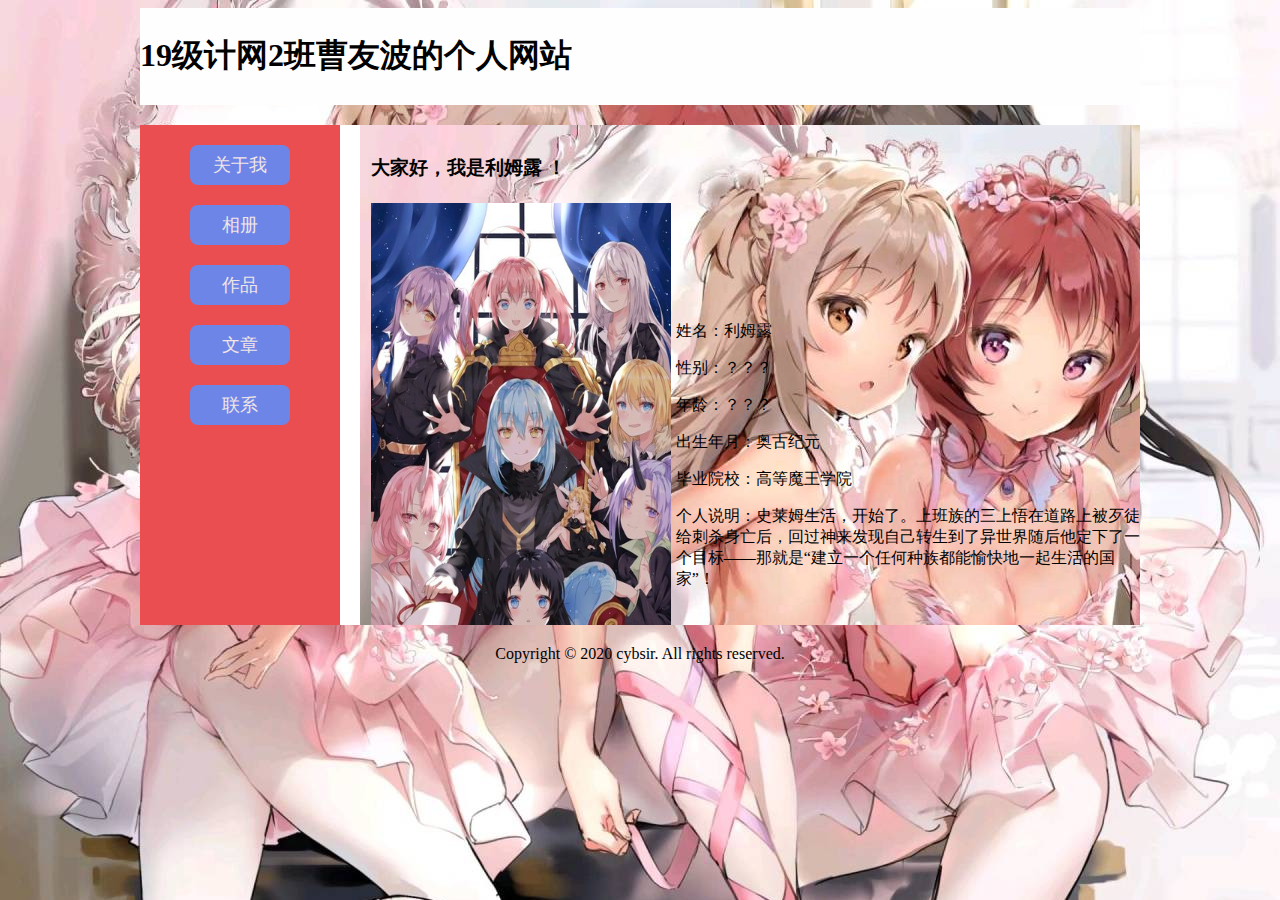
<file: index.html>
<!doctype html>
<html>
<head>
<meta charset="utf-8">
<title>19级计网2班-曹友波</title>
<link href="style.css" rel="stylesheet" type="text/css">
<style type="text/css">
body {
	background-image: url(tp/ssc.jpg);
}
</style>
</head>

<body>
<header class="header">
  <h1>19级计网2班曹友波的个人网站</h1>
</header>
<main class="main">
  <nav class="navbar"><a href="about.html" target="iframe">关于我</a>
    <a href="photo.html" target="iframe">相册</a>
    <a href="works.html" target="iframe">作品</a>
	<a href="article.html" target="iframe">文章</a>
  <a href="bbs.html" target="iframe">联系</a></nav>
  <section class="section">
    <iframe src="about.html" name="iframe" scrolling="no"></iframe>
  </section>
</main>
<footer class="footer">
  <p>Copyright © 2020 cybsir. All rights reserved.</p>
</footer>
</body>
</html>
</file>
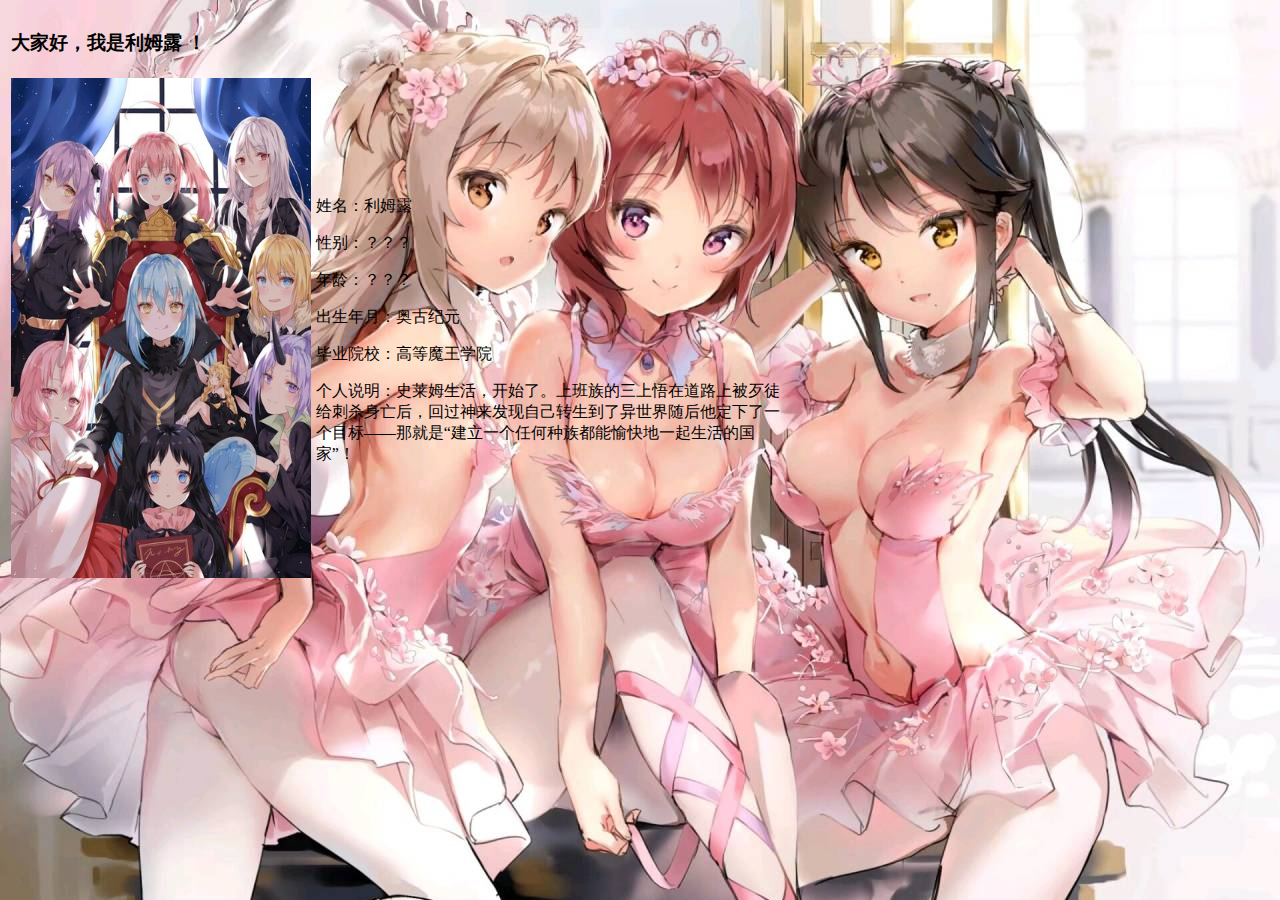
<file: about.html>
<!doctype html>
<html>
<head>
<meta charset="utf-8">
<title>19级计网2班-曹友波</title>
<style type="text/css">
body {
	background-image: url(tp/ssc.jpg);
}
</style>
</head>

<body>
<table width="780">
  <tbody>
    <tr>
      <td width="300" height="20"><h3>大家好，我是利姆露 ！</h3></td>
      <td width="468">&nbsp;</td>
    </tr>
    <tr>
      <td height="502"><img src="tp/scsa.jpg" width="300" height="500" alt=""/></td>
      <td><p>姓名：利姆露</p>
      <p>性别：？？？</p>
      <p>年龄：？？？</p>
      <p>出生年月：奥古纪元</p>
      <p>毕业院校：高等魔王学院      </p>
      <p>个人说明：史莱姆生活，开始了。上班族的三上悟在道路上被歹徒给刺杀身亡后，回过神来发现自己转生到了异世界随后他定下了一个目标——那就是&ldquo;建立一个任何种族都能愉快地一起生活的国家&rdquo;！</p></td>
    </tr>
  </tbody>
</table>
<p>&nbsp;</p>
</body>
</html>
</file>
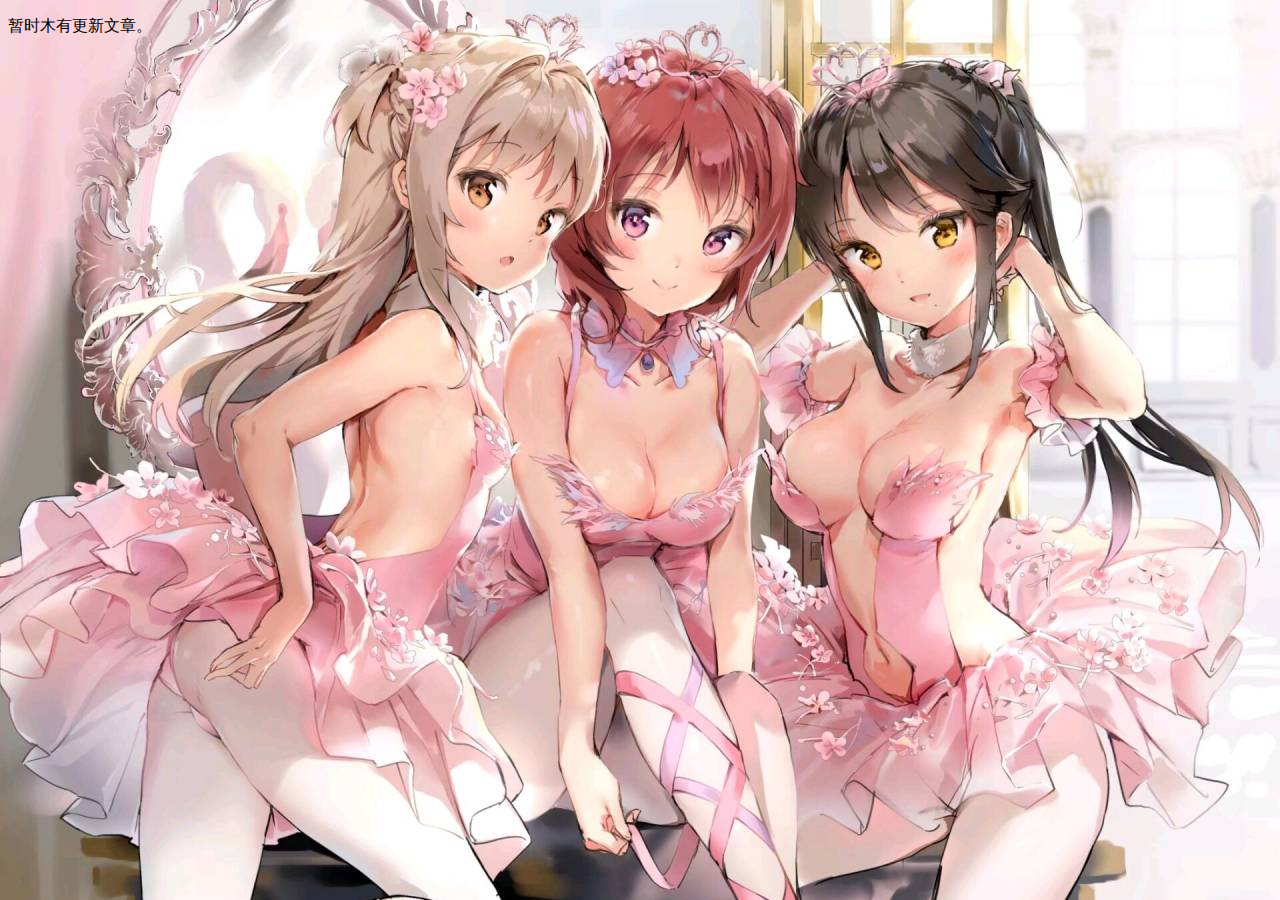
<file: article.html>
<!doctype html>
<html>
<head>
<meta charset="utf-8">
<title>19级计网2班-曹友波</title>
<style type="text/css">
body {
	background-image: url(tp/ssc.jpg);
}
</style>
</head>

<body>
<p>暂时木有更新文章。</p>
<p>&nbsp;</p>
</body>
</html>
</file>
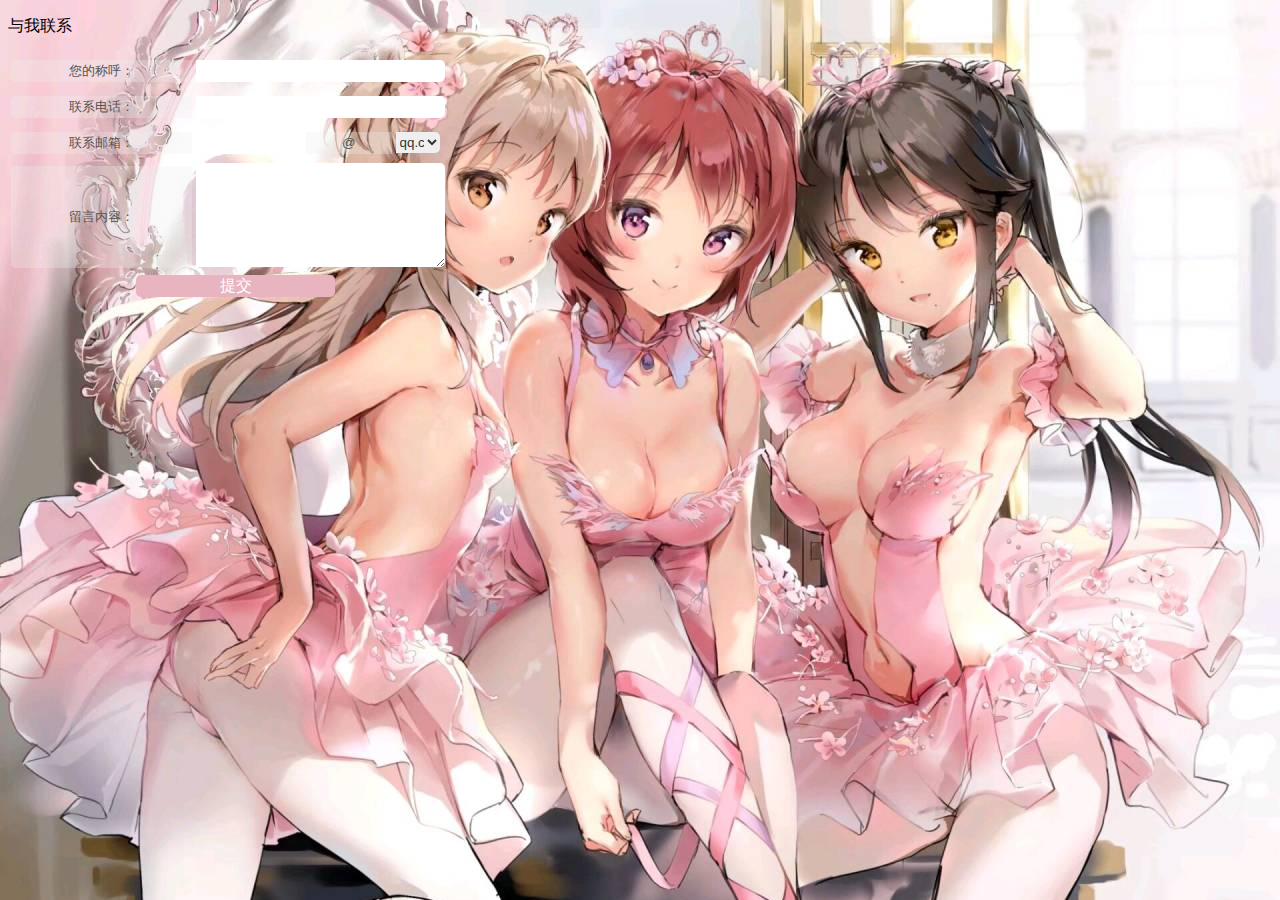
<file: bbs.html>
<!doctype html>
<html>
<head>
<meta charset="utf-8">
<title>19级计网2班-曹友波</title>
<style type="text/css">
body {
	background-image: url(tp/ssc.jpg);
}
</style>
<link href="style.css" rel="stylesheet" type="text/css">
</head>

<body>
<p>与我联系</p>
<table width="599">
  <tbody>
    <tr>
      <td width="166" height="30"><input name="textfield" type="text" disabled="disabled" class="d-text" id="textfield" value="您的称呼："></td>
      <td width="421"><input name="textfield2" type="text" class="text1" id="textfield2"></td>
    </tr>
    <tr>
      <td height="33"><input name="textfield3" type="text" disabled="disabled" class="d-text" id="textfield3" value="联系电话："></td>
      <td><input name="textfield4" type="text" class="text1" id="textfield4"></td>
    </tr>
    <tr>
      <td height="32"><input name="textfield5" type="text" disabled="disabled" class="d-text" id="textfield5" value="联系邮箱："></td>
      <td><input name="textfield6" type="text" class="text2" id="textfield6">
      <input name="textfield7" type="text" disabled="disabled" class="mail1" id="textfield7" value="@">
      <select name="select" class="mail2" id="select">
        <option>qq.com</option>
        <option>126.com</option>
        <option>163.com</option>
        <option>msn.com</option>
        <option>gmail.com</option>
        <option>yahoo.com</option>
        <option>sina.com</option>
      </select></td>
    </tr>
    <tr>
      <td><input name="textfield8" type="text" disabled="disabled" class="d-area" id="textfield8" value="留言内容："></td>
      <td><textarea name="textarea" class="areatext" id="textarea"></textarea></td>
    </tr>
    <tr>
      <td align="center"><input name="submit" type="submit" class="submit" id="submit" value="提交"></td>
</tr>
  </tbody>
</table>
<p>&nbsp;</p>
</body>
</html>
</file>
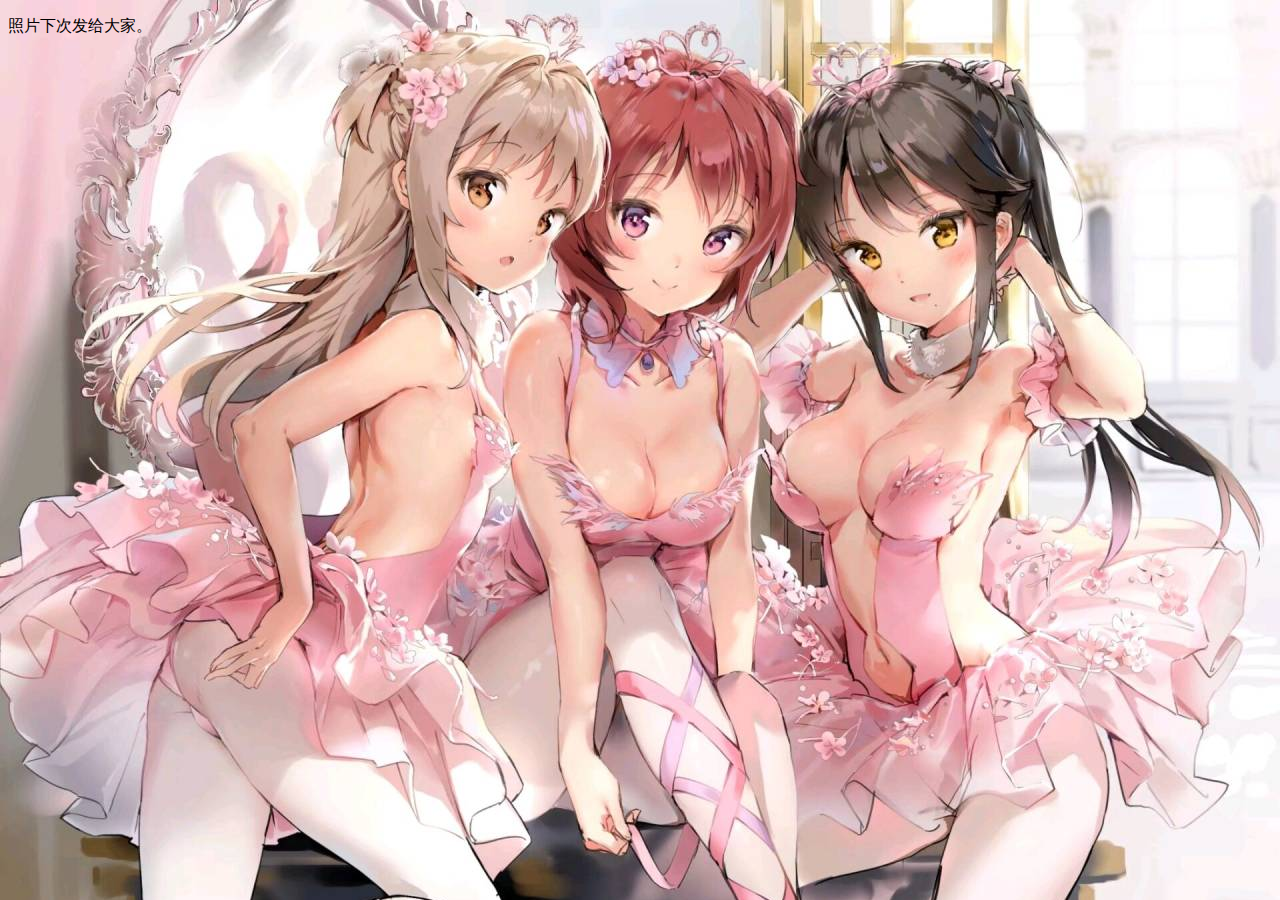
<file: photo.html>
<!doctype html>
<html>
<head>
<meta charset="utf-8">
<title>19级计网2班-曹友波</title>
<style type="text/css">
body {
	background-image: url(tp/ssc.jpg);
}
</style>
</head>

<body>
<p>照片下次发给大家。</p>
<p>&nbsp;</p>
</body>
</html>
</file>
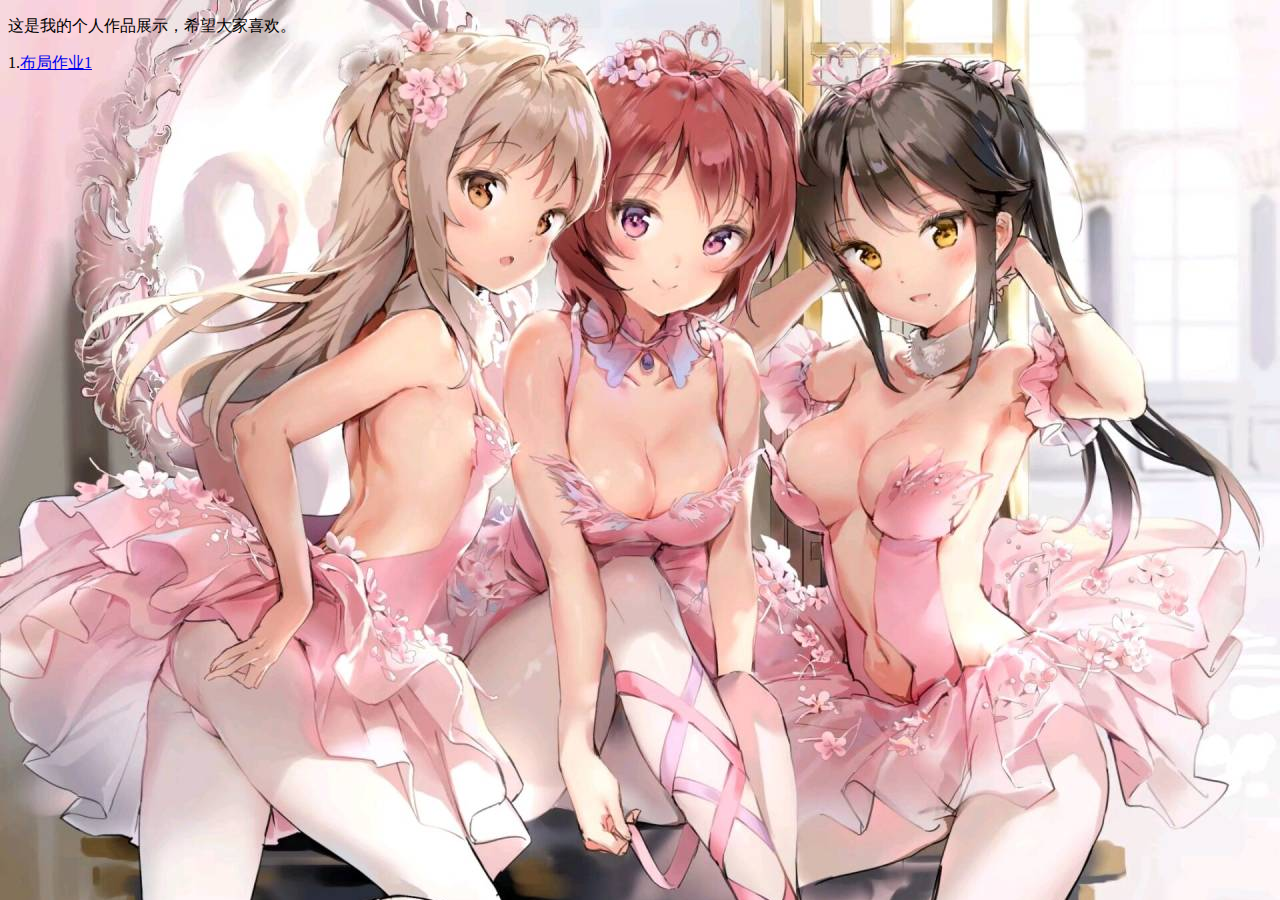
<file: works.html>
<!doctype html>
<html>
<head>
<meta charset="utf-8">
<title>19级计网2班-曹友波</title>
<style type="text/css">
body {
	background-image: url(tp/ssc.jpg);
}
</style>
</head>

<body>
<p>这是我的个人作品展示，希望大家喜欢。</p>
<p>1.<a href="zy1.html">布局作业1</a></p>
</body>
</html>
</file>
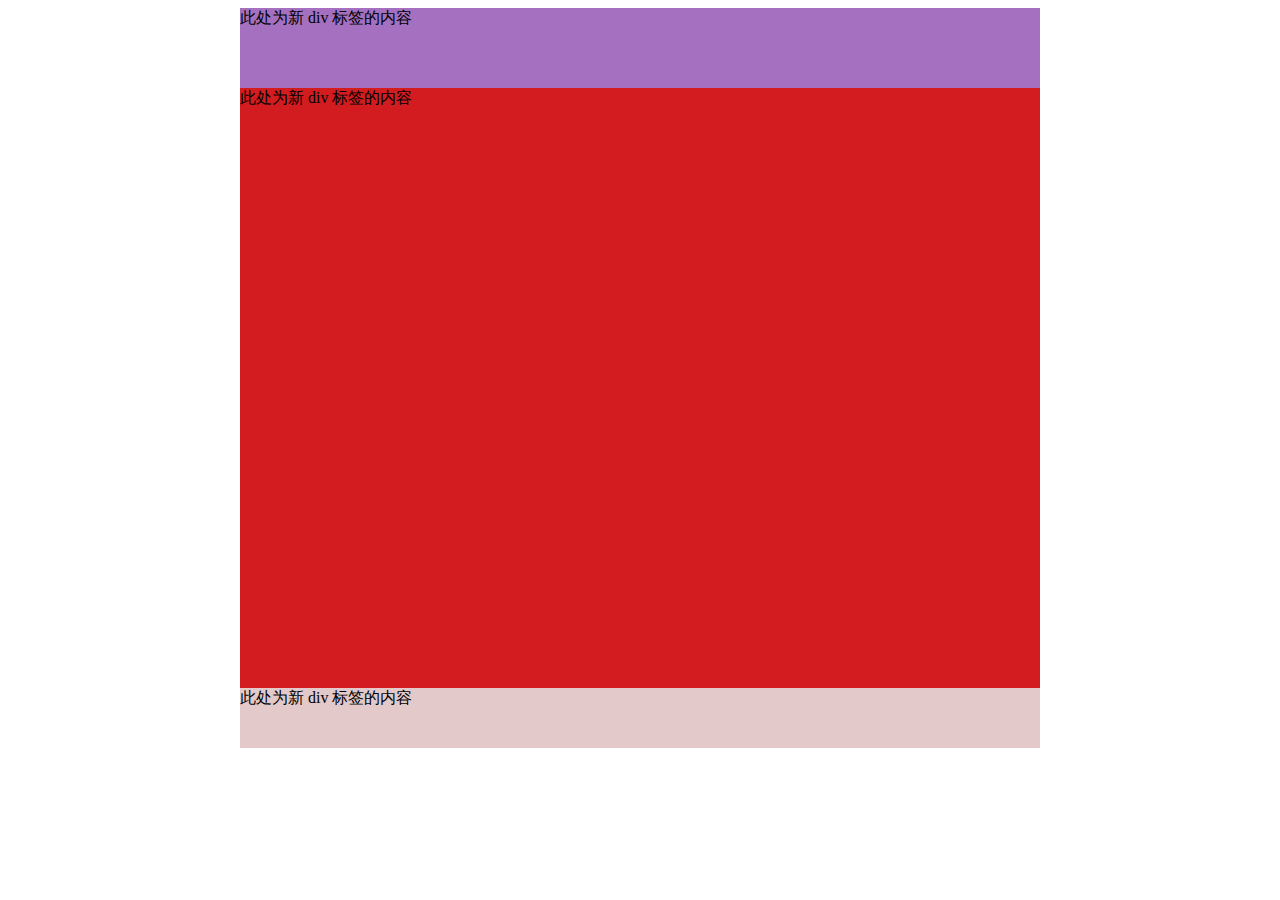
<file: zy1.html>
<!doctype html>
<html>
<head>
<meta charset="utf-8">
<title>无标题文档</title>
<style type="text/css">
header {
	width: 800px;
	height: 80px;
	margin-left: auto;
	margin-right: auto;
	background-color: #A470BF;
}
main {
	width: 800px;
	height: 600px;
	margin-left: auto;
	margin-right: auto;
	background-color: #D31C1F;
}
footer {
	height: 60px;
	width: 800px;
	margin-left: auto;
	margin-right: auto;
	background-color: #E3C9CA;
}
</style>
</head>

<body>
<header>此处为新 div 标签的内容</header>
<main>此处为新 div 标签的内容</main>
<footer>此处为新 div 标签的内容</footer>
</body>
</html>
</file>
<file: style.css>
@charset "utf-8";
body {
	background-color: #F2F2F2;
}
.header {
	background-color: #FFFEFE;
	margin-left: auto;
	margin-right: auto;
	width: 1000px;
	padding-top: 5px;
	padding-bottom: 5px;

}
.main {
	width: 1000px;
	height: 500px;
	margin-left: auto;
	margin-right: auto;
	background-color: #FFFFFF;
	margin-top: 20px;
	margin-bottom: 20px;
}
.main .navbar {
	background-color: #EB4E51;
	width: 200px;
	height: 500px;
	float: left;
}
.main .navbar a {
	display: block;
	width: 50%;
	margin-left: auto;
	margin-right: auto;
	text-align: center;
	margin-top: 20px;
	line-height: 40px;
	background-color: #6E85E8;
	color: #F1E5E5;
	font-size: 18px;
	border-radius: 8px;
	text-decoration: none;
}
.main .navbar a:hover  {
	background-color: #122A5F;
}


.main .section {
	background-color: #ECB619;
	width: 780px;
	height: 500px;
	float: left;
	margin-left: 20px;
}
.main .section iframe {
	width: 100%;
	border: none;
	height: 100%;
}

.d-text {
	text-align: center;
	border: none;
	line-height: 20px;
	border-top-left-radius: 5px;
	border-bottom-left-radius: 5px;
	border-bottom-right-radius: 0px;

}
.text1 {
	width: 60%;
	border: none;
	line-height: 20px;
	border-top-right-radius: 5px;
	border-bottom-right-radius: 5px;
	color: #333333;
	text-indent: 10px;
}
.text2 {
	border: none;
	line-height: 20px;
	width: 25%;
	color: #333333;
	text-indent: 10px;
	height: auto;
}
.mail1 {
	width: 20%;
	text-align: center;
	border: none;
	line-height: 20px;
}
.mail2 {
	width: 11%;
	border: none;
	line-height: 20px;
	height: 21px;
	border-top-right-radius: 5px;
	border-bottom-right-radius: 5px;
	color: #333333;
}
.d-area {
	text-align: center;
	border: none;
	border-top-left-radius: 5px;
	border-bottom-left-radius: 5px;
	height: 100px;






}
.submit {
	width: 110%;
	border: none;
	margin-left: 125px;
	line-height: 20px;
	border-radius: 5px;
	font-size: 16px;
	color: #FFFFFF;
	background-color: #E8B4BF;
}
.submit:hover {
	background-color: #C16E9E;
}


.areatext {
	border: none;
	color: #333;
	border-top-right-radius: 5px;
	border-bottom-right-radius: 5px;
	width: 60%;
	height: 100px;
	text-indent: 10px;
}
.footer  {
	text-align: center;
	width: 1000px;
	margin-left: auto;
	margin-right: auto;
}
</file>
